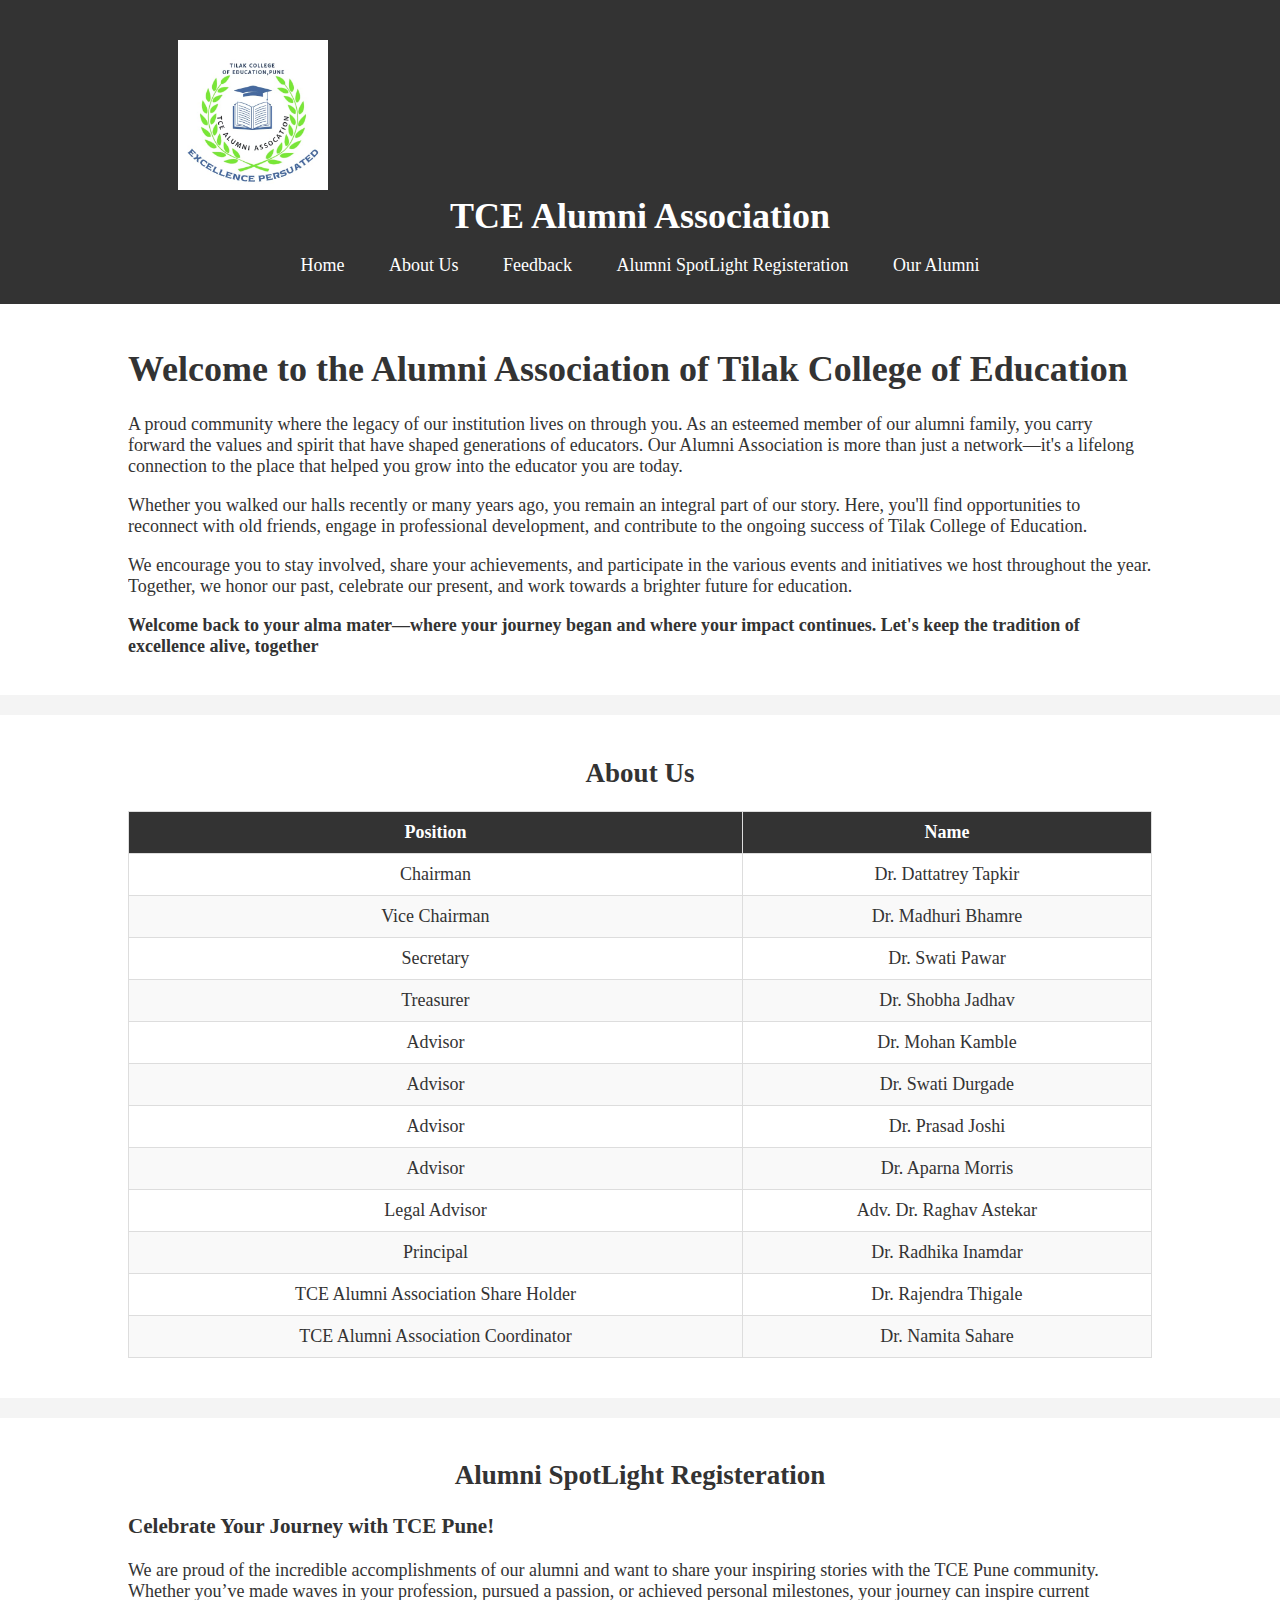
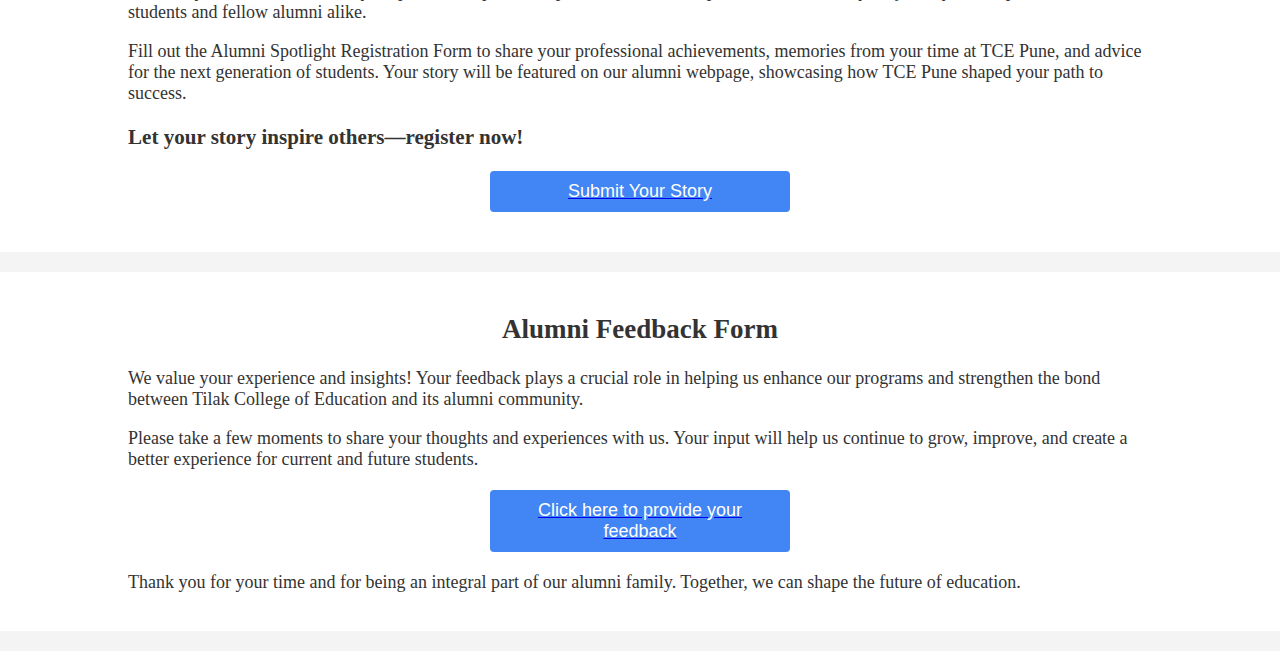
<file: index.html>
<!DOCTYPE html>
<html lang="en">

<head>
    <meta charset="UTF-8" />
    <meta name="viewport" content="width=device-width, initial-scale=1.0" />
    <title> TCE Alumni Association</title>
    <link rel="stylesheet" href="styles.css" />
</head>

<body>
    <header>
        <div class="container">
            <a href="index.html" class="logo">
                <img src="img\alumni logo.png" alt="Tce alumni Logo">
            </a>
            <h1>TCE Alumni Association</h1>
            <nav>

                <ul>
                    <li><a href="#home">Home</a></li>
                    <li><a href="#about">About Us</a></li>
                    <li><a href="#feedback">Feedback</a></li>
                    <li><a href="#Alumni_SpotLight_Registeration">Alumni SpotLight Registeration</a></li>
                    <li><a href="alumni.html">Our Alumni</a></li>
                </ul>
            </nav>


        </div>
    </header>


    <section id="home">
        <div class="container">
            <h1>Welcome to the Alumni Association of Tilak College of Education </h1>

            <p> A proud community where the legacy of our institution lives on through you. As an esteemed member of our alumni family, you carry forward the values and spirit that have shaped generations of educators. Our Alumni Association is more than
                just a network—it's a lifelong connection to the place that helped you grow into the educator you are today.
                <p> Whether you walked our halls recently or many years ago, you remain an integral part of our story. Here, you'll find opportunities to reconnect with old friends, engage in professional development, and contribute to the ongoing success
                    of Tilak College of Education.</p>

                <p>We encourage you to stay involved, share your achievements, and participate in the various events and initiatives we host throughout the year. Together, we honor our past, celebrate our present, and work towards a brighter future for education.
                </p>
                <p>
                    <b> Welcome back to your alma mater—where your journey began and where your impact continues. Let's keep the tradition of excellence alive, together</b>
                </p>
            </p>
        </div>
    </section>

    <section id="about">
        <div class="container">
            <h2>About Us</h2>
            <table border="1" cellspacing="0" cellpadding="10">
                <thead>
                    <tr>
                        <th>Position</th>
                        <th>Name</th>
                    </tr>
                </thead>
                <tbody>
                    <tr>
                        <td>Chairman</td>
                        <td>Dr. Dattatrey Tapkir</td>
                    </tr>
                    <tr>
                        <td>Vice Chairman</td>
                        <td>Dr. Madhuri Bhamre</td>
                    </tr>
                    <tr>
                        <td>Secretary</td>
                        <td>Dr. Swati Pawar</td>
                    </tr>
                    <tr>
                        <td>Treasurer</td>
                        <td>Dr. Shobha Jadhav</td>
                    </tr>
                    <tr>
                        <td>Advisor</td>
                        <td>Dr. Mohan Kamble</td>
                    </tr>
                    <tr>
                        <td>Advisor</td>
                        <td>Dr. Swati Durgade</td>
                    </tr>
                    <tr>
                        <td>Advisor</td>
                        <td>Dr. Prasad Joshi</td>
                    </tr>
                    <tr>
                        <td>Advisor</td>
                        <td>Dr. Aparna Morris</td>
                    </tr>
                    <tr>
                        <td>Legal Advisor</td>
                        <td>Adv. Dr. Raghav Astekar</td>
                    </tr>
                    <tr>
                        <td>Principal</td>
                        <td>Dr. Radhika Inamdar</td>
                    </tr>
                    <tr>
                        <td>TCE Alumni Association Share Holder</td>
                        <td>Dr. Rajendra Thigale</td>
                    </tr>
                    <tr>
                        <td>TCE Alumni Association Coordinator</td>
                        <td>Dr. Namita Sahare</td>
                    </tr>
                </tbody>
            </table>

        </div>
    </section>

    <section id="Alumni_SpotLight_Registeration">
        <div class="container">
            <h2>Alumni SpotLight Registeration</h2>
            <h3>Celebrate Your Journey with TCE Pune!</h3>
            <p>We are proud of the incredible accomplishments of our alumni and want to share your inspiring stories with the TCE Pune community. Whether you’ve made waves in your profession, pursued a passion, or achieved personal milestones, your journey
                can inspire current students and fellow alumni alike.</p>
            <p>Fill out the Alumni Spotlight Registration Form to share your professional achievements, memories from your time at TCE Pune, and advice for the next generation of students. Your story will be featured on our alumni webpage, showcasing how
                TCE Pune shaped your path to success.</p>
            <h3>Let your story inspire others—register now!</h3>
            <a href="https://forms.gle/rAa9LVCxydLKi5Ka9" target="_blank">
                <button class="google-form-btn"> Submit Your Story
                </button>
            </a>
        </div>
    </section>

    <section id="feedback">
        <div class="container">
            <h2>Alumni Feedback Form</h2>
            <p>We value your experience and insights! Your feedback plays a crucial role in helping us enhance our programs and strengthen the bond between Tilak College of Education and its alumni community.</p>
            <p>Please take a few moments to share your thoughts and experiences with us. Your input will help us continue to grow, improve, and create a better experience for current and future students.</p>

            <a href="https://forms.gle/ZaBm4PrPfrVpzXhB6" target="_blank">
                <button class="google-form-btn"> Click here to provide your feedback </button>
            </a>
            <p>Thank you for your time and for being an integral part of our alumni family. Together, we can shape the future of education.</p>
        </div>
    </section>

    <!-- <footer>
        <div class="container">
            <p>&copy; 2024 Alumni Association. All Rights Reserved.</p>
        </div>
    </footer> -->
</body>

</html>
</file>
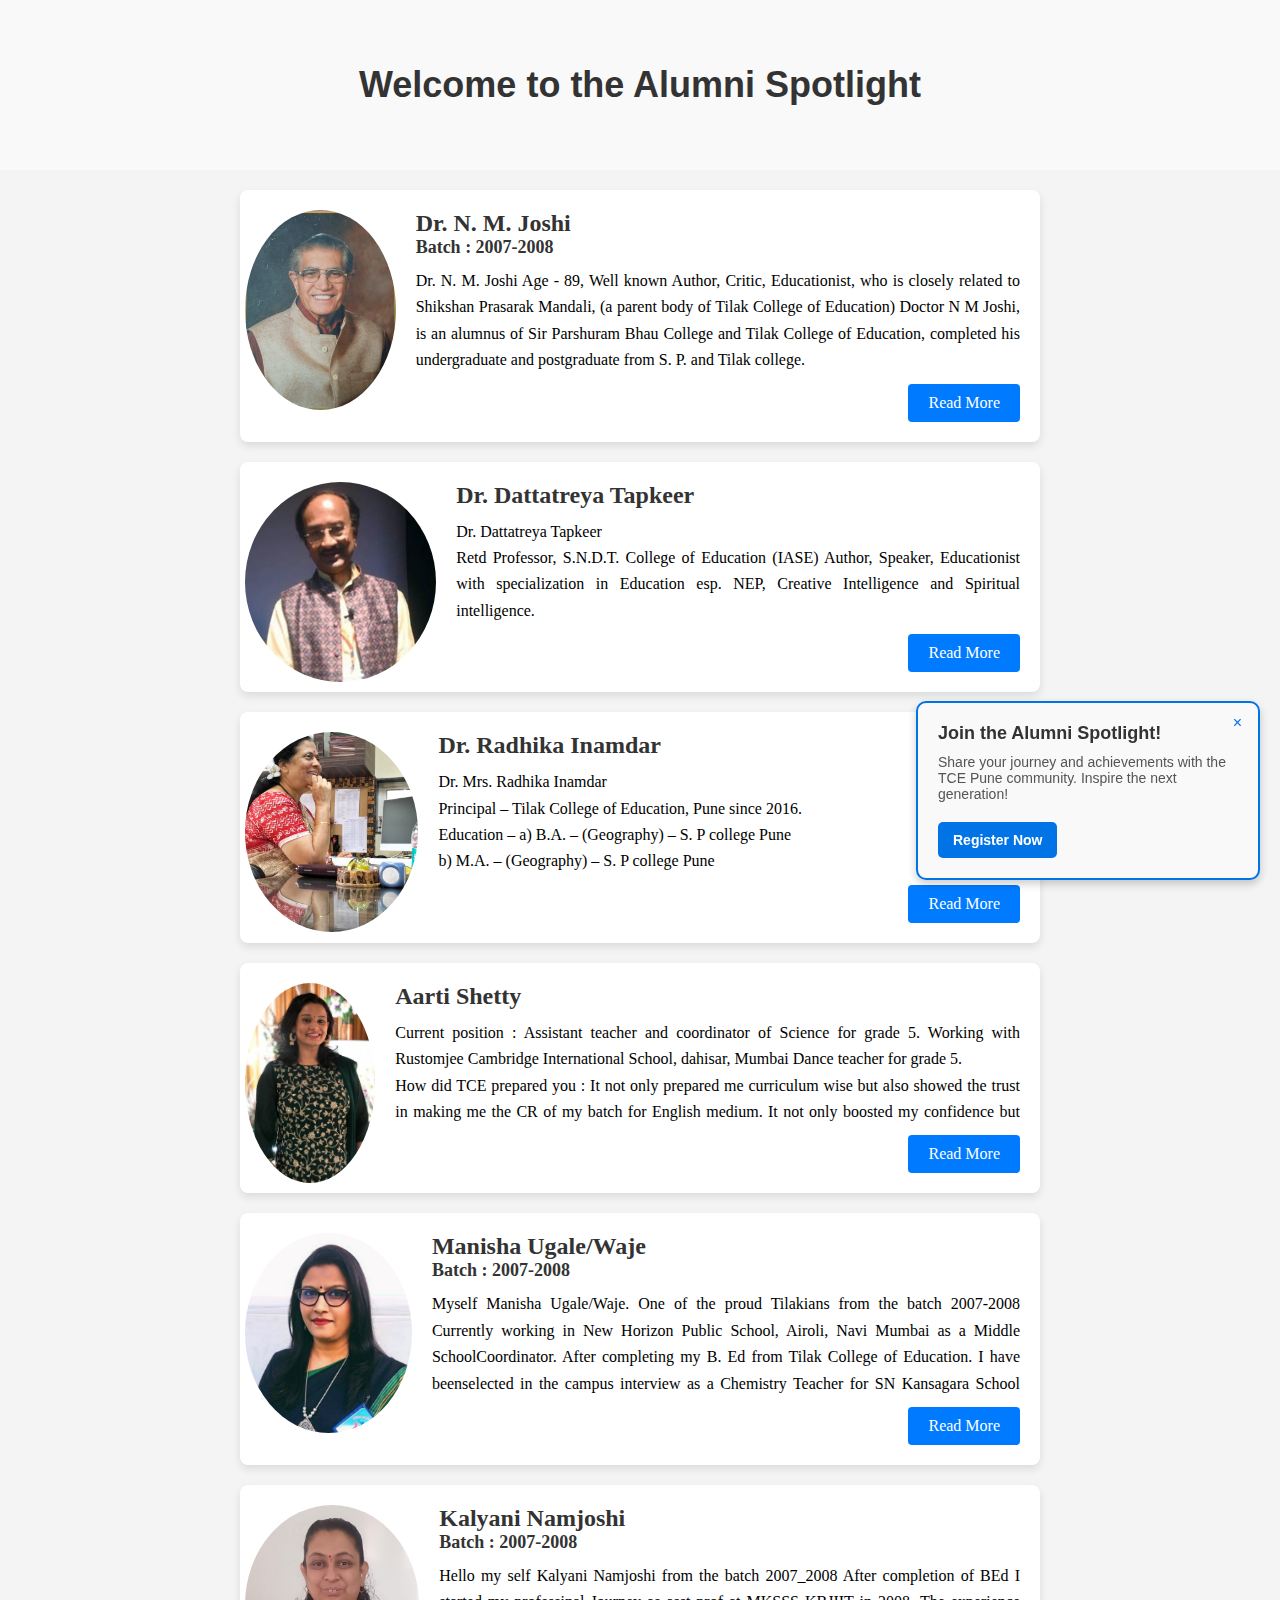
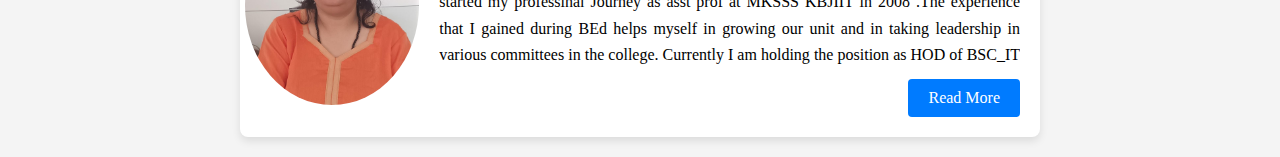
<file: alumni.html>
<!DOCTYPE html>
<html lang="en">

<head>
    <meta charset="UTF-8" />
    <meta name="viewport" content="width=device-width, initial-scale=1.0" />
    <link rel="stylesheet" href="styles1.css" />
</head>

<body>
    <div class="center-heading">
        <h1>Welcome to the Alumni Spotlight</h1>
    </div>

    <section>
        <!-- Sticky Popup -->
        <div class="sticky-popup" id="popup">
            <button class="close-btn" id="closePopup">&times;</button>
            <h3>Join the Alumni Spotlight!</h3>
            <p>Share your journey and achievements with the TCE Pune community. Inspire the next generation!</p>
            <a href="https://forms.gle/rAa9LVCxydLKi5Ka9" target="_blank">Register Now</a>
        </div>

    </section>
    <div class="card">
        <img src="img\nm joshi.jpeg" alt="Card Image" />
        <div class="card-content">
            <h2 class="card-title">Dr. N. M. Joshi</h2>
            <h3 class="card-title2">Batch : 2007-2008</h3>
            <p class="card-description" id="card-description">
                Dr. N. M. Joshi Age - 89, Well known Author, Critic, Educationist, who is closely related to Shikshan Prasarak Mandali, (a parent body of Tilak College of Education) Doctor N M Joshi, is an alumnus of Sir Parshuram Bhau College and Tilak College of Education,
                completed his undergraduate and postgraduate from S. P. and Tilak college. <br> Qualification : M. A. M. Ed. Ph. D. C. P. Ed. Diploma in Sindhi Language. <br>Teaching Experience : N. M. V. High School, Pune - 14 Years Tilak
                College of Education - 20 Years <br>Books Published : Author of 65 books. Editor of Seven books. Variety of Literature published. Biography, Autobiography, One act Play, Novel, Short Stories etc . <br>Institutional Work: 1976-82 - Secretary
                of Maharashtra sahitya Parishad 1980 - Till today - Founder Member Maharshi Shandilya Pratishthan 2005-2024 - President Nutan Balshikshan Sangh Awards : Recipient of Best Literature Award by Govt of Maharashtra thrice. ( 1965, 1988, 2002)
                Honoured by Pune Municipal Corporation by Lifetime Achievement Award.

            </p>
            <span class="read-more" id="read-more">Read More</span>
        </div>
    </div>

    <div class="card">
        <img src="img\tapkeer sir.png" alt="Card Image" />
        <div class="card-content">
            <h2 class="card-title"> Dr. Dattatreya Tapkeer</h2>
            <p class="card-description" id="card-description">
                Dr. Dattatreya Tapkeer<br> Retd Professor, S.N.D.T. College of Education (IASE) Author, Speaker, Educationist with specialization in Education esp. NEP, Creative Intelligence and Spiritual intelligence.<br> Educational Qualification: <br>                Exam Passed Board / University Division / Class Year <br> Ph.D. YCMO University ----------- 2008 <br> M.Phil. Pune University A Grade 1986 <br> M.Ed. Pune University Higher Second 1982 <br> B.Ed. Pune University First 1981 <br> M.A. Pune
                University Second 1980 <br> B.A. Pune University Pass 1978 <br> B.Sc. Pune University Second 1976 <br> Certification : <br> NET Pune University ------------1985 <br> Diploma in Information Technology <br> C-DAC Grade B+ 1999 <br> Rashtrabhasha
                Ratna Rashtrabhasha Prachar Samiti First 1978 <br> Rashtrabhasha Pandit Rashtrabhasha Sabha First 1979 <br> Academic Affiliations / Position held (2010-2015):<br> Member – Board of Studies – Education Faculty, S.N.D.T. University <br>                Member – Board of Studies – Education Faculty, Tilak Maharashtra Vidyapeeth, <br> Member – Board of Studies – Distance Education, Symbiosis, Pune. <br> Member- Board of Writers - Education Faculty , S.S.C./H.S.C. Board, Pune Member Yogada
                Satsang Society <br> Member- Indian Heritage<br> Member Sane Guruji Sanskar Sadhana <br> Member- Editorial Committee- Research Bulletin, S.C.E.R.T., Pune <br> Co-ordinator- Sub-Committee- State Curriculum Framework (2010)Committee <br>                Member- Family Planning Association of India, Pune <br> Vice-Chairman- Council for Teacher Education, Maharashtra <br> Member – Marathi Bhasha Samiti, Balbharti, Pune. <br> Member-Indian Association of Teacher Educators <br> Member – Local
                Management Committee, S.N.D.T. College of Education, Pune <br> Member – Ethics Committee BAIF,Pune <br> Appointed as an expert on School Committee of Premlila Vitthaldas Kanyashala,Pune <br> Appointed on Editorial committee of ―Stories
                on Population Education‖ at SCERT, Pune <br> Appointed as HOD (UG) of the course ―Foundation of Education as a system‖ at S.N.D.T. College of Education, Pune <br> Appointed as a chairperson/paper setter for the subject ―Education in Global
                Society‖ of M.Ed. course at Pune University <br> Visiting Faculty, Dept. of Education, Pune University <br> Appointed as an examiner at SET Examination, Pune University <br> Member- Ph.D. Course work Committee, Pune University <br> Appointed
                as a member of Advisory Board of Magazine ‗Shikshan Samiksha‘ Appointed as a member of Library Committee SNDT University Pune campus<br>
            </p>
            <span class="read-more" id="read-more">Read More</span>
        </div>
    </div>



    <div class="card">
        <img src="img\radhika Inamdar.jpeg" alt="Card Image" />
        <div class="card-content">
            <h2 class="card-title">Dr. Radhika Inamdar</h2>
            <p class="card-description" id="card-description">
                Dr. Mrs. Radhika Inamdar<br> Principal – Tilak College of Education, Pune since 2016. <br> Education – a) B.A. – (Geography) – S. P college Pune<br> b) M.A. – (Geography) – S. P college Pune<br> c) B.Ed. – Tilak College of Education, Pune<br>                d) M.Ed. – Tilak College of Education, Pune <br> e) Ph.D. – Education - Computer Assisted Program – S. P. Pune University<br> Ph.D. Guide at S. P. Pune University in Education <br> a) Ph.D. Awarded – Three students<br> b) Ph.D. in progress
                – Four students<br> Educational Experience - At Tilak College of Education, Pune, since 1988. <br> a)P. G. Classes: 23 years<br> b)U. G. Classes: 35 years<br> c)Research: 13 Years.<br> Fields of Specialization under the Subject / Discipline<br>                a)Geography Education, <br> b)Marathi Education, <br> c)Evaluation & Statistics <br> d)Instructional Systems<br> e)Philosophical & Sociological foundation of Education <br> f)Education in Global Society<br> g)Knowledge ,curriculum & language
                across curriculum<br> Management of various college courses such as B.Ed., M.Ed., M. Phil., Diploma in school management and Research Center.<br> Experience of various examination duties at S. P. Pune University.<br> Organizing & participation
                in various State / National / International level conferences<br> Papers published in various State / National / International level journals & conferences.<br> Books published in Education – Three.<br> 1) CAI Teaching For Geography<br>                2) Problems in Geography Teaching<br> 3) Glimpses of Research Articles<br> Organizing Teachers Evaluation Program at various schools. <br> Organizing various co-curricular, professional development and cultural activities.<br> Organizing
                various college infrastructure development activities.<br> Secretary at S .P. Mandali, Pune since 2019.<br>
            </p>
            <span class="read-more" id="read-more">Read More</span>
        </div>
    </div>



    <div class="card">
        <img src="img\arti shetty.jpeg" alt="Card Image" />
        <div class="card-content">
            <h2 class="card-title">Aarti Shetty</h2>
            <p class="card-description" id="card-description">
                Current position : Assistant teacher and coordinator of Science for grade 5. Working with Rustomjee Cambridge International School, dahisar, Mumbai Dance teacher for grade 5.<br> How did TCE prepared you : It not only prepared me curriculum
                wise but also showed the trust in making me the CR of my batch for English medium. It not only boosted my confidence but imbibed in me the sense of responsibility and sense of organization. Even though taking a gap of 8 years due to personal
                reasons after working with Sahyadri National school Warje Pune as a coordinator for primary section. I easily made upto my new job due to my resume and my abilities which I got through this institution. I have few achievements should I
                mention that I was winner of Unimo Universe of Mom's Dance competition, Mumbai and Natyasudha Super Mom's 2021 dance competition as well.<br> Advice for current student : Live your dreams and soar high. The key to success is having confidence
                in what you do and trying hard to achieve it . If u have a passion, persue it with your career because I believe that live life in a way which gives you happiness and satisfaction.<br>



            </p>
            <span class="read-more" id="read-more">Read More</span>
        </div>
    </div>



    <div class="card">
        <img src="img\Manisha_Ugale.jpg" alt="Card Image" />
        <div class="card-content">
            <h2 class="card-title">Manisha Ugale/Waje</h2>
            <h3 class="card-title2">Batch : 2007-2008</h3>
            <p class="card-description" id="card-description">
                Myself Manisha Ugale/Waje. One of the proud Tilakians from the batch 2007-2008 Currently working in New Horizon Public School, Airoli, Navi Mumbai as a Middle SchoolCoordinator. After completing my B. Ed from Tilak College of Education. I have beenselected
                in the campus interview as a Chemistry Teacher for SN Kansagara School (ICSE) inRajkot, Gujarat. This is where my journey as an Educator started in one of the mostrenowned schools in Rajkot. Where I worked with some of my B.Ed college
                batch mates (Girish Rao and Naina Jadhav). The Learning experience that I earned from Tilak Collegehelped me a lot to start my Educator journey as a fresher. I worked there for one year and after that got shifted to Mumbai and worked at
                Billabong International School (ICSE) for another year. After that, I joined New Horizon Public School, Navi Mumbai where initially I worked as a primary Science teacher, then was promoted to the Secondary section as a Chemistry teacher
                for grades 8th and 9th. In this school, I have gained 13 years of Teaching experience and This year I was promoted to Middle School Coordinator Which is one of the milestones in my journey as an Educator.My leadership journey started at
                Tilak College itself when I received the BEST STUDENT AWARD. As I reflect backon my journey as a student of this revered B.Ed college. The lessons I learned within these walls have shaped meinto the educator I am today. I am thankful for
                the tireless efforts of our teachers, who ignited a passion forteaching within us. Your guidance, mentorship, and unwavering support helped us grow into confident,compassionate, and competent educators.I appreciate the opportunities this
                college provided, from rigorous academics to extracurricular activities, whichhoned our skills and broadened our perspectives. The lively discussions and friendships forged in these corridorswill forever preserved in my heart. Looking
                back, I realize that this institution not only equipped me with theknowledge and skills to teach but also instilled in me the values of empathy, perseverance, and dedication. Thesevalues have been my beacon, guiding me through the challenges
                of my teaching career.Thank you to all the professors and the college. I am forever grateful to be an alumnus of this esteemed institution."Myself Manisha Ugale/Waje. One of the proud Tilakians from the batch 2007-2008Currently working
                in New Horizon Public School, Airoli, Navi Mumbai as a Middle SchoolCoordinator. After completing my B. Ed from Tilak College of Education. I have beenselected in the campus interview as a Chemistry Teacher for SN Kansagara School (ICSE)
                inRajkot, Gujarat. This is where my journey as an Educator started in one of the mostrenowned schools in Rajkot. Where I worked with some of my B.Ed college batch mates (Girish Rao and Naina Jadhav). The Learning experience that I earned
                from Tilak Collegehelped me a lot to start my Educator journey as a fresher.
            </p>
            <span class="read-more" id="read-more">Read More</span>
        </div>
    </div>

    <div class="card">
        <img src="img\Kalyani Namjoshi.jpg" alt="Card Image" />
        <div class="card-content">
            <h2 class="card-title">Kalyani Namjoshi</h2>
            <h3 class="card-title2">Batch : 2007-2008</h3>
            <p class="card-description" id="card-description">
                Hello my self Kalyani Namjoshi from the batch 2007_2008 After completion of BEd I started my professinal Journey as asst prof at MKSSS KBJIIT in 2008 .The experience that I gained during BEd helps myself in growing our unit and in taking leadership in
                various committees in the college. Currently I am holding the position as HOD of BSC_IT and MSC (CS) in the same Institute
            </p>
            <span class="read-more" id="read-more">Read More</span>
        </div>
    </div>

    <script src="script.js"></script>
</body>

</html>

<!-- 
<div class="card">
  <img src="...." alt="Card Image" />
  <div class="card-content">
    <h2 class="card-title">Kalyani Namjoshi</h2>
    <h3 class="card-title2">Batch : </h3>
    <p class="card-description" id="card-description">
      
    </p>
    <span class="read-more" id="read-more">Read More</span>
  </div>
</div> -->
</file>
<file: styles.css>
body {
    font-family: "Century Schoolbook", "Century Schoolbook L", Georgia, serif;
    margin: 0;
    padding: 0;
    background-color: #f4f4f4;
    color: #333;
}

.logo img {
    margin-top: 30px;
    height: 150px;
    width: auto;
    margin-left: 50px;
}

table {
    width: 100%;
    border-collapse: collapse;
    margin: 20px 0;
    font-family: "Century Schoolbook", "Century Schoolbook L", Georgia, serif;
}

th,
td {
    border: 1px solid #ddd;
    padding: 10px;
    text-align: left;
}

th {
    background-color: #f2f2f2;
    font-weight: bold;
}

tbody tr:nth-child(even) {
    background-color: #f9f9f9;
}

.container {
    font-size: large;
    width: 80%;
    margin: auto;
    overflow: hidden;
}

header {
    background: #333;
    color: #fff;
    padding: 10px 0;
}

header h1 {
    text-align: center;
    margin: 0;
}

nav ul {
    list-style: none;
    padding: 0;
    text-align: center;
}

nav ul li {
    display: inline;
    margin: 0 20px;
}

nav ul li a {
    color: #fff;
    text-decoration: none;
    font-size: 18px;
}

section {
    padding: 20px 0;
    background: #fff;
    margin-bottom: 20px;
}

h2 {
    text-align: center;
    color: #333;
}

form {
    width: 100%;
    max-width: 600px;
    margin: 20px auto;
    background: #f4f4f4;
    padding: 20px;
    border: 1px solid #ddd;
}

form label {
    display: block;
    margin-bottom: 10px;
}

form input,
form textarea {
    width: 100%;
    padding: 10px;
    margin-bottom: 20px;
    border: 1px solid #ddd;
    border-radius: 4px;
}

form button {
    display: block;
    width: 100%;
    background: #333;
    color: #fff;
    border: none;
    padding: 10px;
    font-size: 18px;
    cursor: pointer;
    border-radius: 4px;
}

form button:hover {
    background: #555;
}

table {
    width: 100%;
    border-collapse: collapse;
    margin-top: 20px;
}

table,
th,
td {
    border: 1px solid #ddd;
}

th,
td {
    padding: 10px;
    text-align: center;
}

th {
    background: #333;
    color: #fff;
}

footer {
    background: #333;
    color: #fff;
    text-align: center;
    padding: 10px 0;
    position: relative;
    bottom: 0;
    width: 100%;
}

footer p {
    margin: 0;
}

.google-form-btn {
    display: block;
    width: 100%;
    max-width: 300px;
    margin: 20px auto;
    background: #4285f4;
    /* Google Blue */
    color: #fff;
    border: none;
    padding: 10px;
    font-size: 18px;
    text-align: center;
    cursor: pointer;
    border-radius: 4px;
    text-decoration: none;
}

.google-form-btn:hover {
    background: #357ae8;
    /* Darker Google Blue */
}


/* Responsive Styles */

@media (max-width: 768px) {
    .container {
        width: 95%;
        /* Increase width to use more screen space on mobile */
        padding: 0 10px;
    }
    header {
        padding: 15px 0;
    }
    header h1 {
        font-size: 24px;
        /* Smaller font size for header on mobile */
    }
    nav ul li {
        display: block;
        /* Stack navigation links vertically on mobile */
        margin: 10px 0;
    }
    nav ul li a {
        font-size: 16px;
        /* Slightly smaller font for mobile navigation */
    }
    form {
        padding: 15px;
        /* Reduce padding on mobile */
    }
    form button {
        padding: 12px;
        /* Increase button padding slightly for easier tapping */
    }
    th,
    td {
        padding: 8px;
        /* Adjust table cell padding for mobile */
    }
    .google-form-btn {
        width: 90%;
        /* Make button full width with slight margin on mobile */
    }
}

@media (max-width: 480px) {
    header h1 {
        font-size: 20px;
        /* Even smaller font size for very small screens */
    }
    nav ul li {
        margin: 5px 0;
        /* Reduce spacing between nav links */
    }
    form {
        padding: 10px;
        /* Further reduce padding on very small screens */
    }
    form button {
        font-size: 16px;
        /* Smaller button font size for small screens */
    }
    th,
    td {
        font-size: 14px;
        /* Smaller text in table cells for small screens */
    }
    .google-form-btn {
        width: 100%;
        /* Full width for Google form button */
        padding: 14px;
        /* Increase padding for easier tap on small screens */
    }
}
</file>
<file: styles1.css>
body {
    font-family: "Century Schoolbook", "Century Schoolbook L", Georgia, serif;
    margin: 0;
    padding: 0;
    background-color: #f4f4f4;
}

.card {
    display: flex;
    /* flex-direction: row; */
    background-color: white;
    border-radius: 8px;
    box-shadow: 0 4px 8px rgba(0, 0, 0, 0.1);
    margin: 20px auto;
    width: 80%;
    max-width: 800px;
    overflow: hidden;
}

.card img {
    margin-top: 20px;
    margin-left: 5px;
    width: 30%;
    height: 200px;
    object-fit: cover;
    border-radius: 50%;
}

.card-content {
    padding: 20px;
    flex-grow: 1;
    position: relative;
}

.card-title {
    font-size: 24px;
    margin: 0;
    color: #333;
}

.card-title2 {
    font-size: 18px;
    margin: 0;
    color: #333;
}

.card-description {
    text-align: justify;
    font-size: 16px;
    ;
    margin: 10px 0;
    max-height: 6.6em;
    /* 4 lines height */
    overflow: hidden;
    line-height: 1.65em;
    position: relative;
}

.card-description.expanded {
    max-height: none;
}

.read-more {
    display: flex;
    padding: 10px 20px;
    background-color: #007bff;
    color: white;
    text-decoration: none;
    border-radius: 4px;
    transition: background-color 0.3s;
    cursor: pointer;
    /* position: absolute; */
    bottom: 5px;
    float: right;
}

.read-more:hover {
    background-color: #0056b3;
}

@media (max-width: 768px) {
    .card {
        flex-direction: column;
        /* Stack image and content vertically */
        text-align: center;
        /* Center text and button */
    }
    .card img {
        /* width: 100%; Full width image on mobile */
        border-radius: 0%;
    }
    .card-content {
        padding: 15px;
    }
    .card-title {
        font-size: 20px;
        /* Slightly smaller title font for mobile */
    }
    .card-description {
        font-size: 14px;
        /* Slightly smaller description font for mobile */
        max-height: 7.8em;
        /* Adjust max height if needed */
    }
    .read-more {
        position: static;
        /* Remove absolute positioning */
        margin-top: 10px;
        /* Add some space above the button */
    }
}


/* Sticky Popup Container */

.sticky-popup {
    position: fixed;
    bottom: 20px;
    right: 20px;
    width: 300px;
    background-color: #f9f9f9;
    border: 2px solid #0073e6;
    border-radius: 10px;
    box-shadow: 0 4px 8px rgba(0, 0, 0, 0.2);
    padding: 20px;
    font-family: Arial, sans-serif;
    z-index: 1000;
}


/* Close Button */

.sticky-popup .close-btn {
    position: absolute;
    top: 10px;
    right: 10px;
    background-color: transparent;
    border: none;
    font-size: 16px;
    cursor: pointer;
    color: #0073e6;
}


/* Heading */

.sticky-popup h3 {
    margin: 0;
    font-size: 18px;
    color: #333;
}


/* Description */

.sticky-popup p {
    margin: 10px 0;
    font-size: 14px;
    color: #555;
}


/* Centered Heading Styling */

.center-heading {
    display: flex;
    justify-content: center;
    align-items: center;
    height: 170px;
    /* Full viewport height */
    text-align: center;
    background-color: #f9f9f9;
    /* Optional background color */
}

.center-heading h1 {
    font-size: 36px;
    color: #333;
    font-family: Arial, sans-serif;
    margin: 0;
}


/* Registration Link */

.sticky-popup a {
    display: inline-block;
    margin-top: 10px;
    text-decoration: none;
    background-color: #0073e6;
    color: white;
    padding: 10px 15px;
    border-radius: 5px;
    font-size: 14px;
    font-weight: bold;
    text-align: center;
}

.sticky-popup a:hover {
    background-color: #005bb5;
}
</file>
